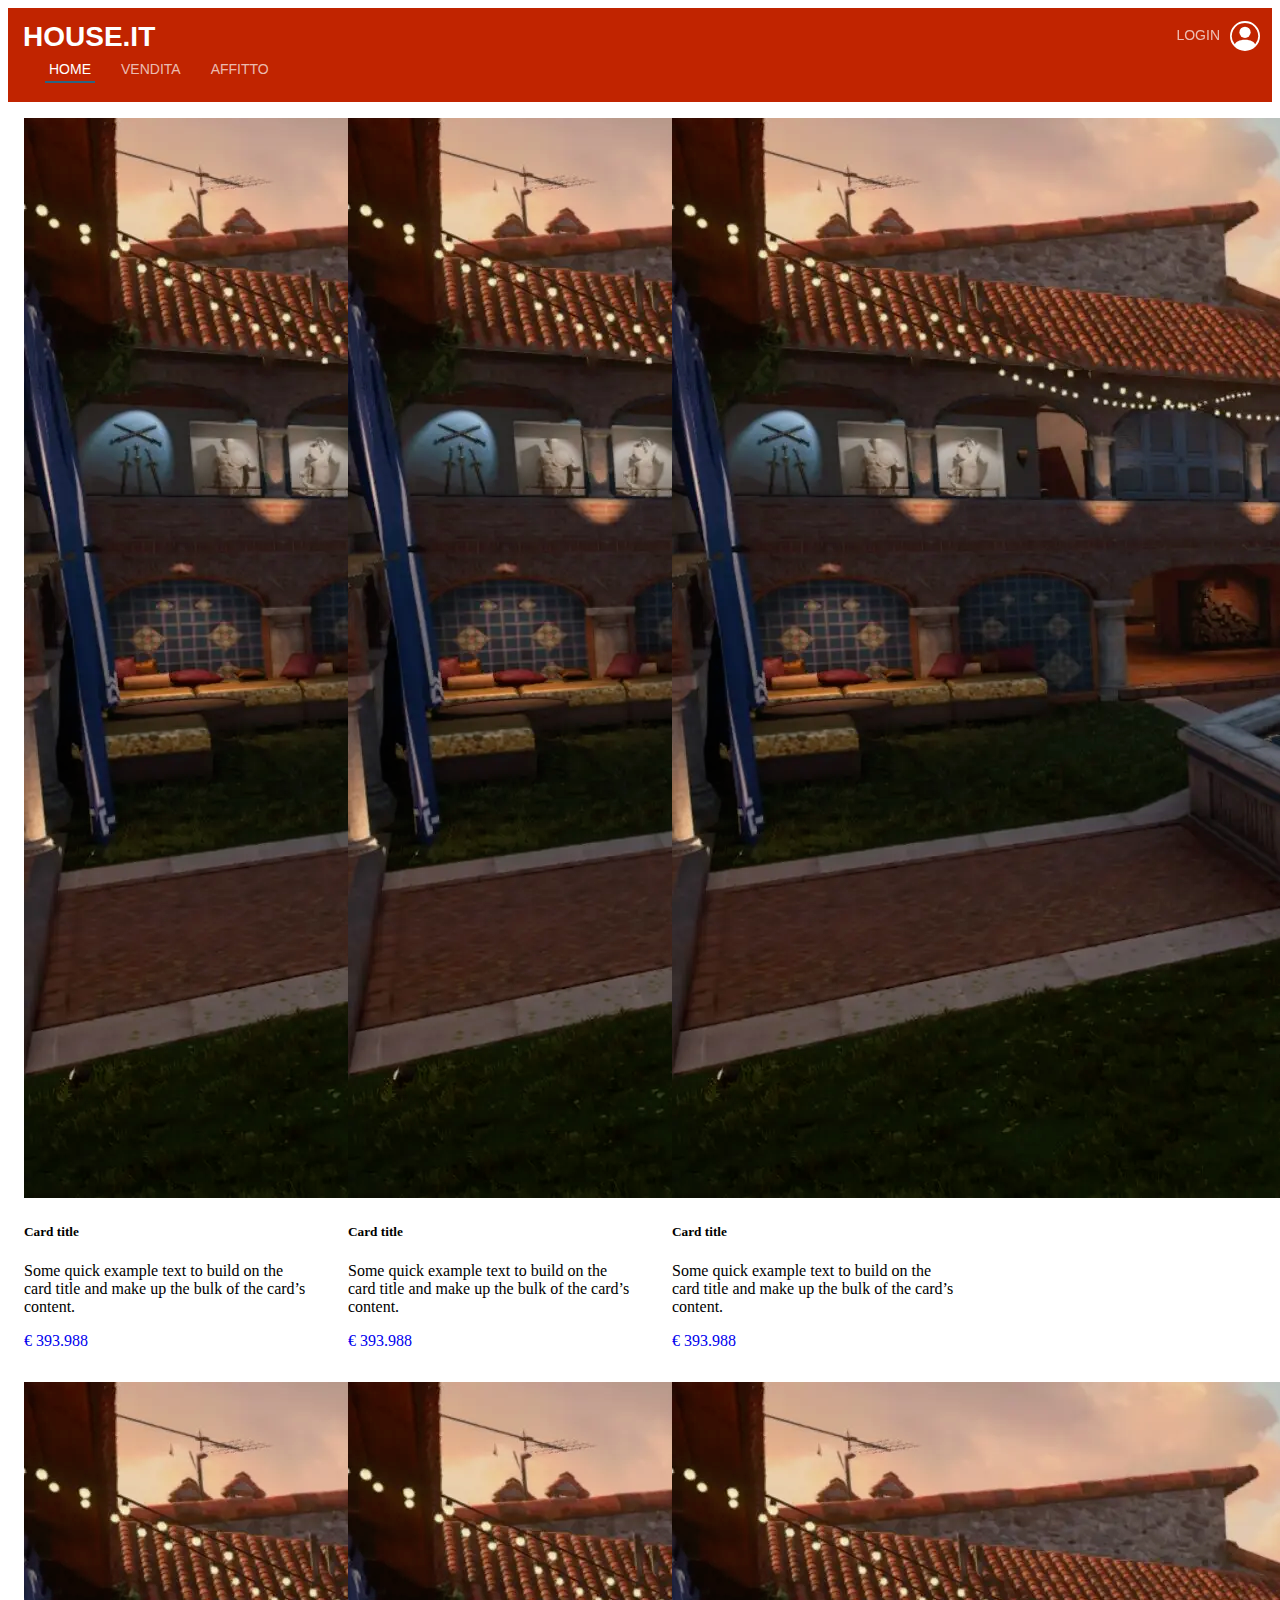
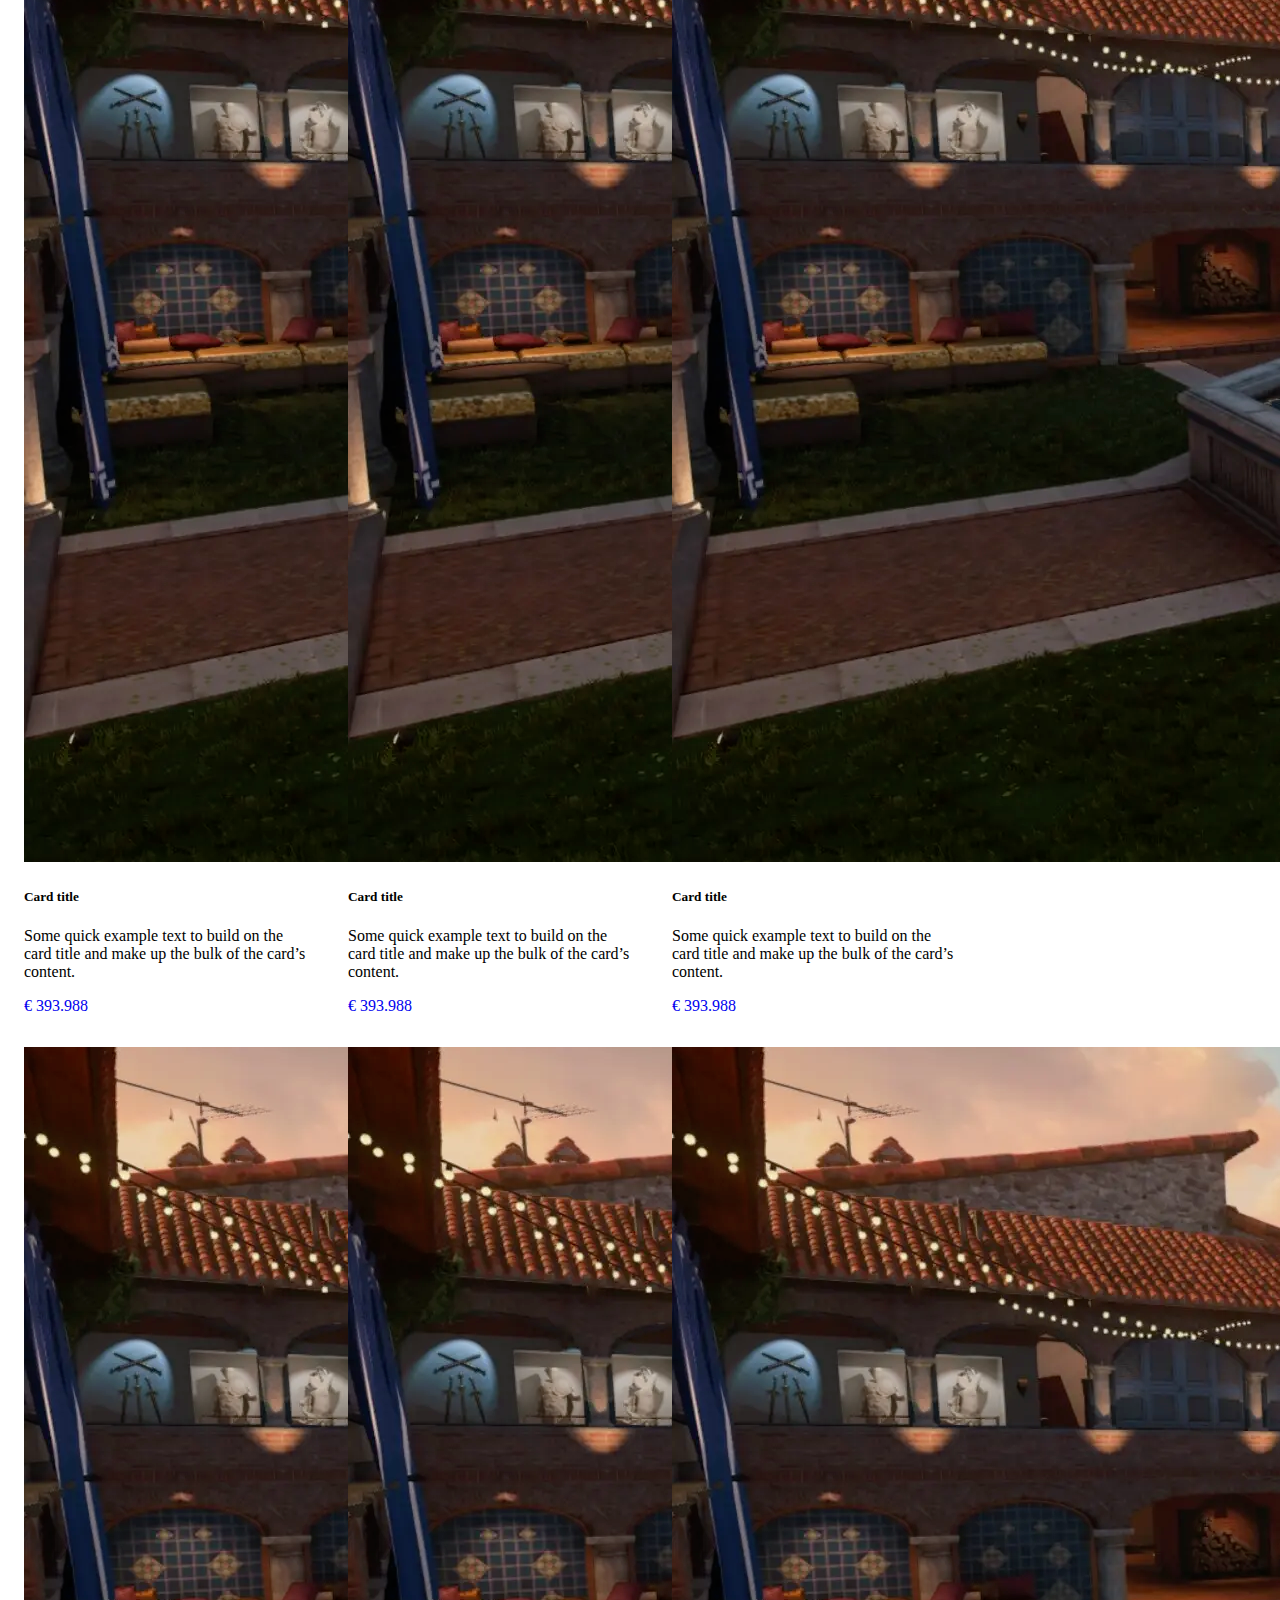
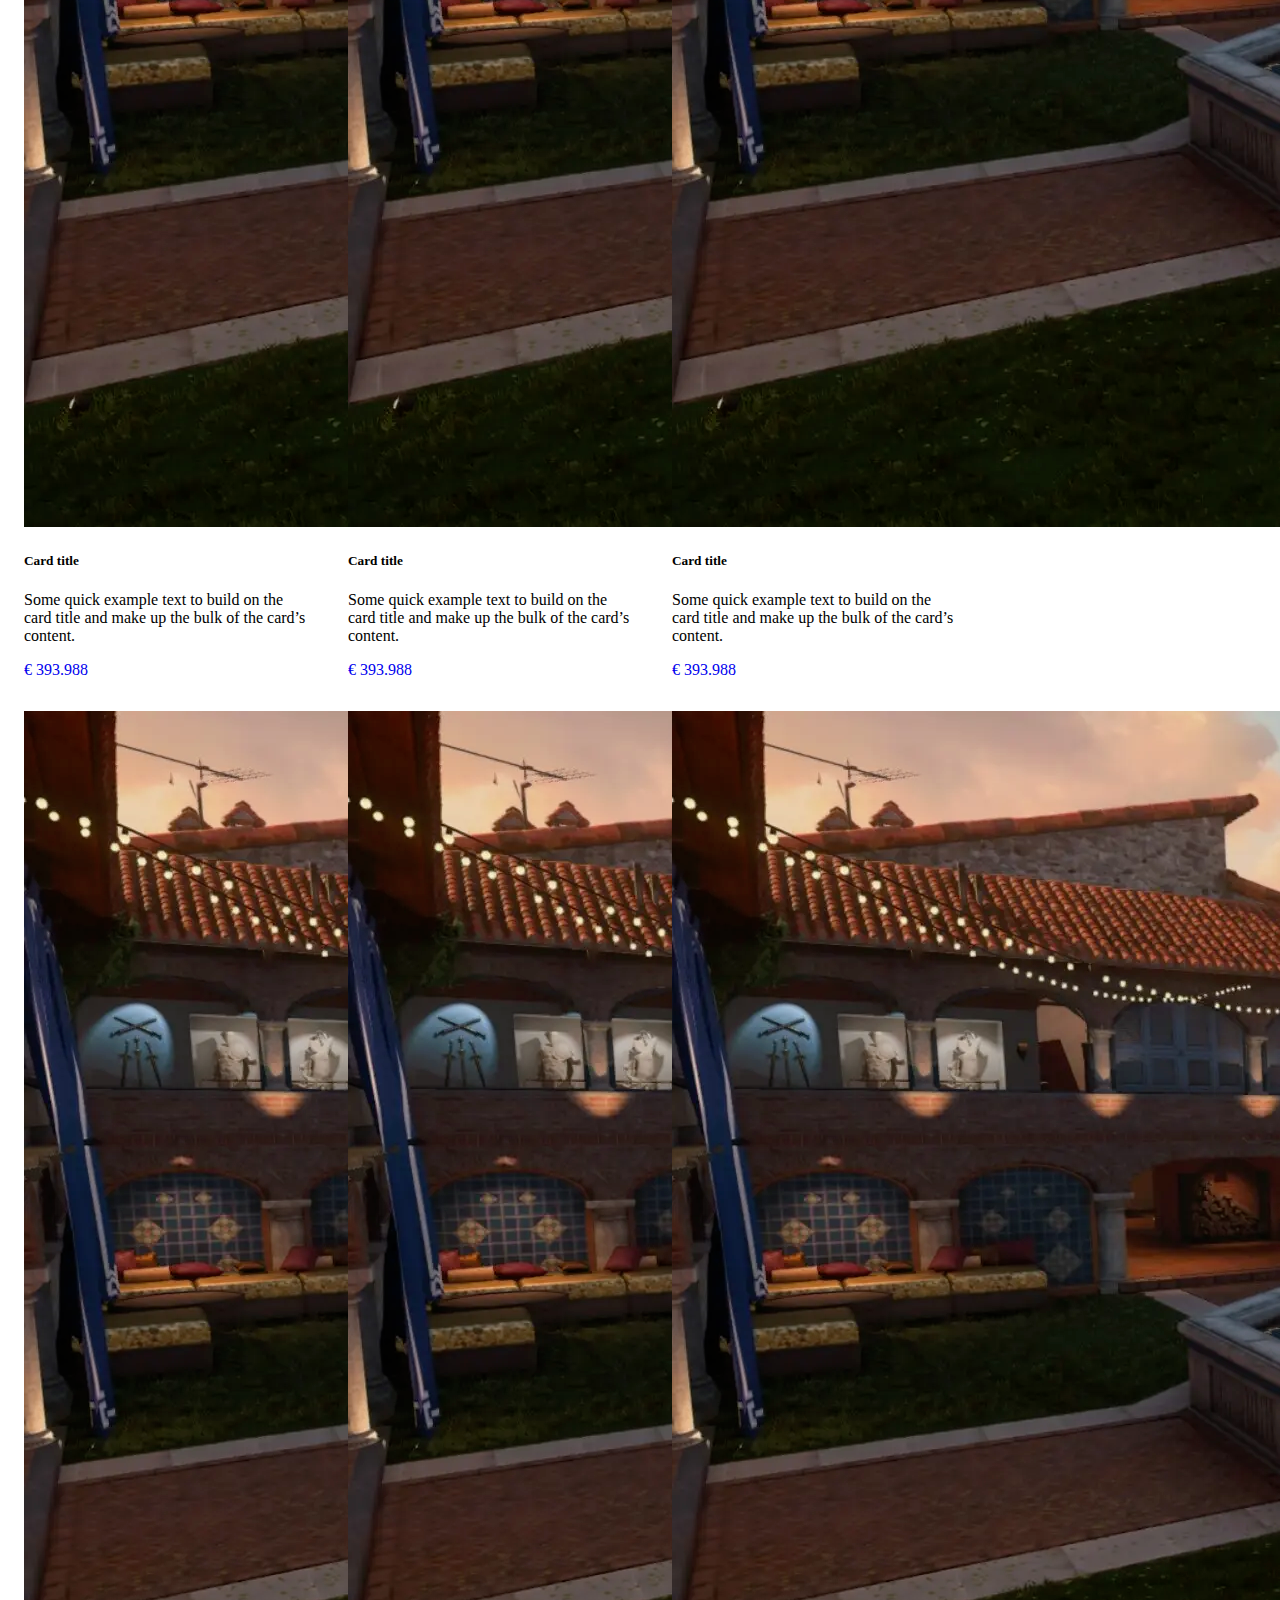
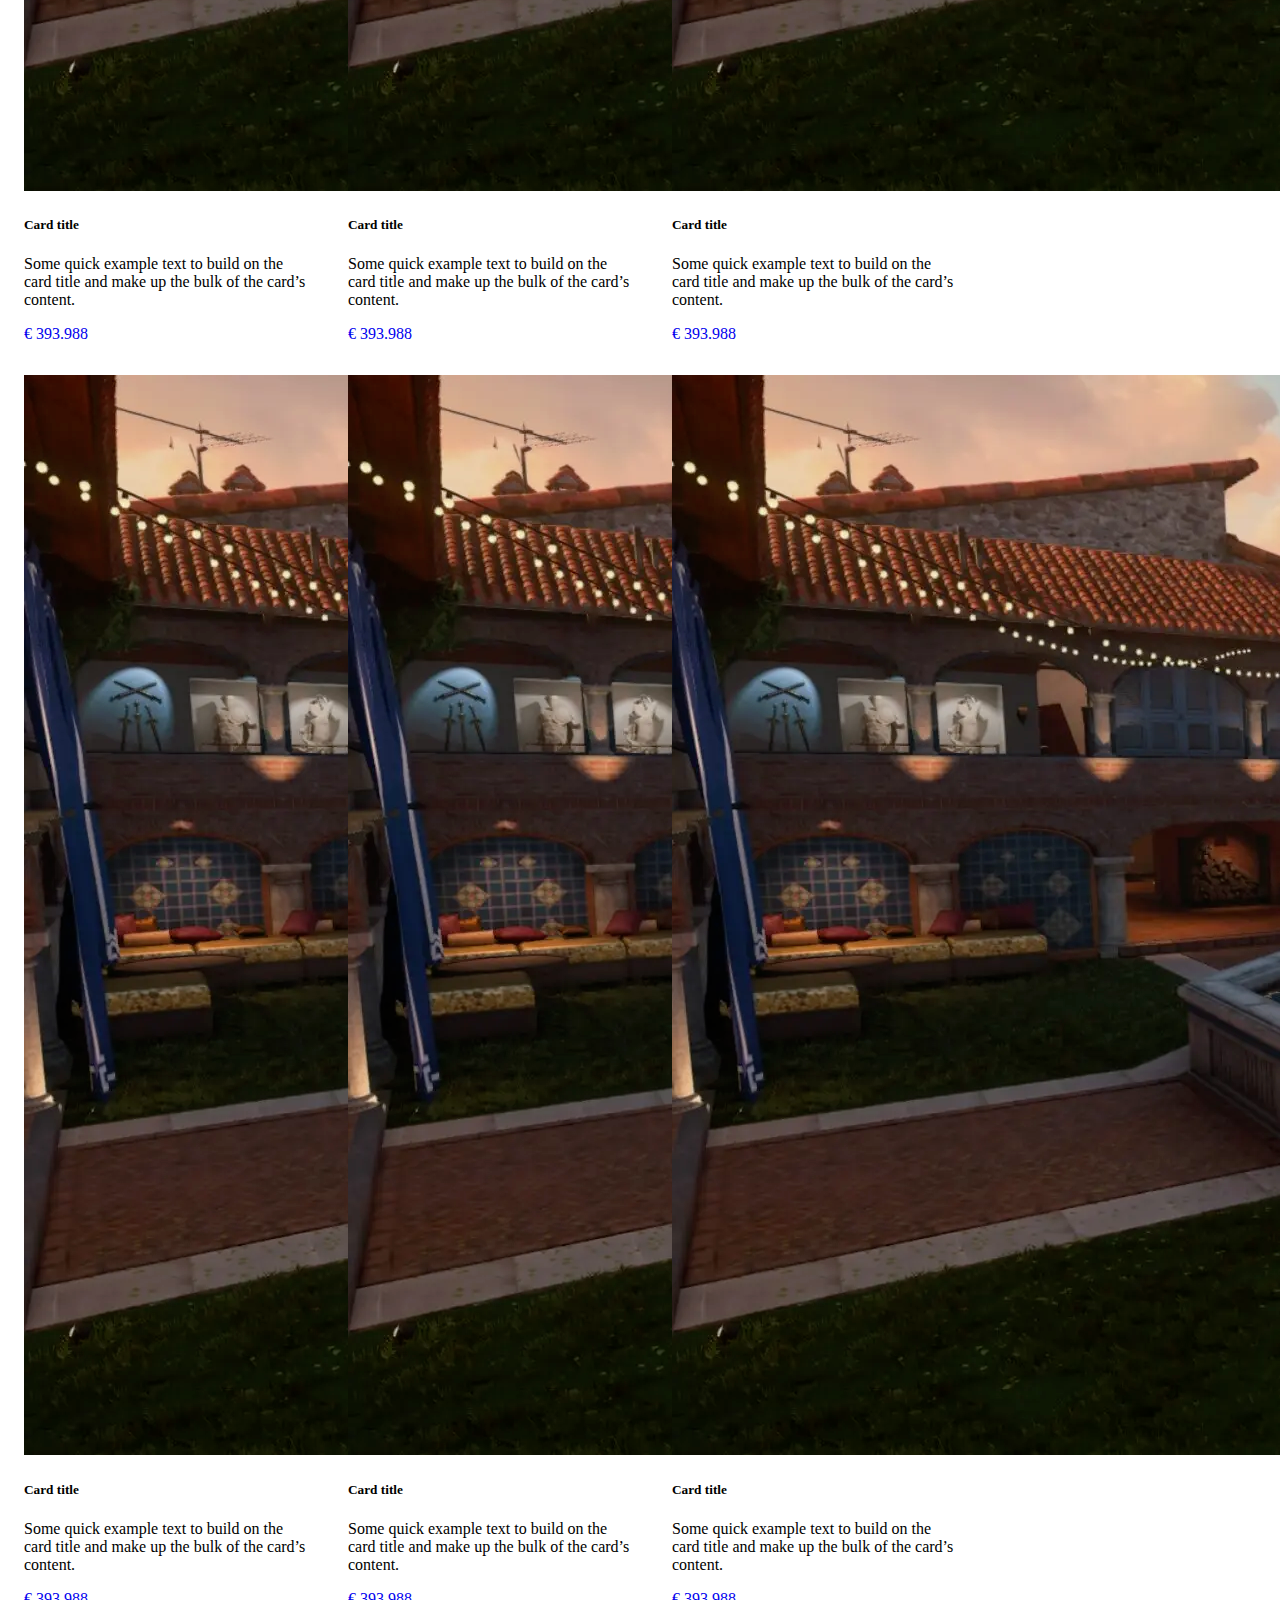
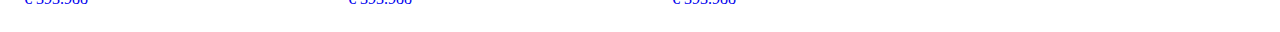
<file: src/test.html>
<!DOCTYPE html>
<html>
  <head>
    <link
      href="https://cdn.jsdelivr.net/npm/bootstrap@5.2.2/dist/css/bootstrap.min.css"
      rel="stylesheet"
      integrity="sha384-Zenh87qX5JnK2Jl0vWa8Ck2rdkQ2Bzep5IDxbcnCeuOxjzrPF/et3URy9Bv1WTRi"
      crossorigin="anonymous"
    />
    <script
      src="https://cdn.jsdelivr.net/npm/bootstrap@5.2.2/dist/js/bootstrap.bundle.min.js"
      integrity="sha384-OERcA2EqjJCMA+/3y+gxIOqMEjwtxJY7qPCqsdltbNJuaOe923+mo//f6V8Qbsw3"
      crossorigin="anonymous"
    ></script>

    <link rel="stylesheet" href="./css/test.css" />
    <!--<link rel="stylesheet" href="./css/style_primary.css">-->
  </head>

  <body class="c">
    <header id="header" class="fix-top">
      <div class="d-flex align-items-center">
        <h1 class="logo brand"><a href="./index.html">House.it</a></h1>

        <nav class="nav-menu d-lg-block">
          <ul>
            <li class="active">
              <a href="./index.html" target="_blank">Home</a>
            </li>
            <li>
              <a href="./vendita/vendita.html" target="_blank">Vendita</a>
            </li>
            <li>
              <a href="./vendita/vendita.html" target="_blank">Affitto</a>
            </li>
          </ul>
        </nav>

        <a class="login-lbl scrollto" href="./login/login.html" target="_blank"
          >Login</a
        >
        <a class="login-btn scrollto" href="./login/login.html" target="_blank">
          <svg
            xmlns="http://www.w3.org/2000/svg"
            width="30"
            height="30"
            fill="currentColor"
            class="bi bi-person-circle"
            viewBox="0 0 16 16"
          >
            <path d="M11 6a3 3 0 1 1-6 0 3 3 0 0 1 6 0z"></path>
            <path
              fill-rule="evenodd"
              d="M0 8a8 8 0 1 1 16 0A8 8 0 0 1 0 8zm8-7a7 7 0 0 0-5.468 11.37C3.242 11.226 4.805 10 8 10s4.757 1.225 5.468 2.37A7 7 0 0 0 8 1z"
            ></path>
          </svg>
        </a>
      </div>
    </header>

    <div class="card" style="width: 18rem; display: inline-block; margin: 1rem">
      <img class="card-img-top" src="./img/house_3.png" alt="Card image cap" />
      <div class="card-body">
        <h5 class="card-title">Card title</h5>
        <p class="card-text">
          Some quick example text to build on the card title and make up the
          bulk of the card&rsquo;s content.
        </p>
        <a href="./houses/house.html" target="_blank" class="btn bg-cc"
          >&euro; 393.988</a
        >
      </div>
    </div>

    <div class="card" style="width: 18rem; display: inline-block; margin: 1rem">
      <img class="card-img-top" src="./img/house_3.png" alt="Card image cap" />
      <div class="card-body">
        <h5 class="card-title">Card title</h5>
        <p class="card-text">
          Some quick example text to build on the card title and make up the
          bulk of the card&rsquo;s content.
        </p>
        <a href="./houses/house.html" target="_blank" class="btn bg-cc"
          >&euro; 393.988</a
        >
      </div>
    </div>

    <div class="card" style="width: 18rem; display: inline-block; margin: 1rem">
      <img class="card-img-top" src="./img/house_3.png" alt="Card image cap" />
      <div class="card-body">
        <h5 class="card-title">Card title</h5>
        <p class="card-text">
          Some quick example text to build on the card title and make up the
          bulk of the card&rsquo;s content.
        </p>
        <a href="./houses/house.html" target="_blank" class="btn bg-cc"
          >&euro; 393.988</a
        >
      </div>
    </div>

    <div class="card" style="width: 18rem; display: inline-block; margin: 1rem">
      <img class="card-img-top" src="./img/house_3.png" alt="Card image cap" />
      <div class="card-body">
        <h5 class="card-title">Card title</h5>
        <p class="card-text">
          Some quick example text to build on the card title and make up the
          bulk of the card&rsquo;s content.
        </p>
        <a href="./houses/house.html" target="_blank" class="btn bg-cc"
          >&euro; 393.988</a
        >
      </div>
    </div>

    <div class="card" style="width: 18rem; display: inline-block; margin: 1rem">
      <img class="card-img-top" src="./img/house_3.png" alt="Card image cap" />
      <div class="card-body">
        <h5 class="card-title">Card title</h5>
        <p class="card-text">
          Some quick example text to build on the card title and make up the
          bulk of the card&rsquo;s content.
        </p>
        <a href="./houses/house.html" target="_blank" class="btn bg-cc"
          >&euro; 393.988</a
        >
      </div>
    </div>

    <div class="card" style="width: 18rem; display: inline-block; margin: 1rem">
      <img class="card-img-top" src="./img/house_3.png" alt="Card image cap" />
      <div class="card-body">
        <h5 class="card-title">Card title</h5>
        <p class="card-text">
          Some quick example text to build on the card title and make up the
          bulk of the card&rsquo;s content.
        </p>
        <a href="./houses/house.html" target="_blank" class="btn bg-cc"
          >&euro; 393.988</a
        >
      </div>
    </div>

    <div class="card" style="width: 18rem; display: inline-block; margin: 1rem">
      <img class="card-img-top" src="./img/house_3.png" alt="Card image cap" />
      <div class="card-body">
        <h5 class="card-title">Card title</h5>
        <p class="card-text">
          Some quick example text to build on the card title and make up the
          bulk of the card&rsquo;s content.
        </p>
        <a href="./houses/house.html" target="_blank" class="btn bg-cc"
          >&euro; 393.988</a
        >
      </div>
    </div>

    <div class="card" style="width: 18rem; display: inline-block; margin: 1rem">
      <img class="card-img-top" src="./img/house_3.png" alt="Card image cap" />
      <div class="card-body">
        <h5 class="card-title">Card title</h5>
        <p class="card-text">
          Some quick example text to build on the card title and make up the
          bulk of the card&rsquo;s content.
        </p>
        <a href="./houses/house.html" target="_blank" class="btn bg-cc"
          >&euro; 393.988</a
        >
      </div>
    </div>

    <div class="card" style="width: 18rem; display: inline-block; margin: 1rem">
      <img class="card-img-top" src="./img/house_3.png" alt="Card image cap" />
      <div class="card-body">
        <h5 class="card-title">Card title</h5>
        <p class="card-text">
          Some quick example text to build on the card title and make up the
          bulk of the card&rsquo;s content.
        </p>
        <a href="./houses/house.html" target="_blank" class="btn bg-cc"
          >&euro; 393.988</a
        >
      </div>
    </div>

    <div class="card" style="width: 18rem; display: inline-block; margin: 1rem">
      <img class="card-img-top" src="./img/house_3.png" alt="Card image cap" />
      <div class="card-body">
        <h5 class="card-title">Card title</h5>
        <p class="card-text">
          Some quick example text to build on the card title and make up the
          bulk of the card&rsquo;s content.
        </p>
        <a href="./houses/house.html" target="_blank" class="btn bg-cc"
          >&euro; 393.988</a
        >
      </div>
    </div>

    <div class="card" style="width: 18rem; display: inline-block; margin: 1rem">
      <img class="card-img-top" src="./img/house_3.png" alt="Card image cap" />
      <div class="card-body">
        <h5 class="card-title">Card title</h5>
        <p class="card-text">
          Some quick example text to build on the card title and make up the
          bulk of the card&rsquo;s content.
        </p>
        <a href="./houses/house.html" target="_blank" class="btn bg-cc"
          >&euro; 393.988</a
        >
      </div>
    </div>

    <div class="card" style="width: 18rem; display: inline-block; margin: 1rem">
      <img class="card-img-top" src="./img/house_3.png" alt="Card image cap" />
      <div class="card-body">
        <h5 class="card-title">Card title</h5>
        <p class="card-text">
          Some quick example text to build on the card title and make up the
          bulk of the card&rsquo;s content.
        </p>
        <a href="./houses/house.html" target="_blank" class="btn bg-cc"
          >&euro; 393.988</a
        >
      </div>
    </div>

    <div class="card" style="width: 18rem; display: inline-block; margin: 1rem">
      <img class="card-img-top" src="./img/house_3.png" alt="Card image cap" />
      <div class="card-body">
        <h5 class="card-title">Card title</h5>
        <p class="card-text">
          Some quick example text to build on the card title and make up the
          bulk of the card&rsquo;s content.
        </p>
        <a href="./houses/house.html" target="_blank" class="btn bg-cc"
          >&euro; 393.988</a
        >
      </div>
    </div>

    <div class="card" style="width: 18rem; display: inline-block; margin: 1rem">
      <img class="card-img-top" src="./img/house_3.png" alt="Card image cap" />
      <div class="card-body">
        <h5 class="card-title">Card title</h5>
        <p class="card-text">
          Some quick example text to build on the card title and make up the
          bulk of the card&rsquo;s content.
        </p>
        <a href="./houses/house.html" target="_blank" class="btn bg-cc"
          >&euro; 393.988</a
        >
      </div>
    </div>

    <div class="card" style="width: 18rem; display: inline-block; margin: 1rem">
      <img class="card-img-top" src="./img/house_3.png" alt="Card image cap" />
      <div class="card-body">
        <h5 class="card-title">Card title</h5>
        <p class="card-text">
          Some quick example text to build on the card title and make up the
          bulk of the card&rsquo;s content.
        </p>
        <a href="./houses/house.html" target="_blank" class="btn bg-cc"
          >&euro; 393.988</a
        >
      </div>
    </div>
  </body>
</html>
</file>
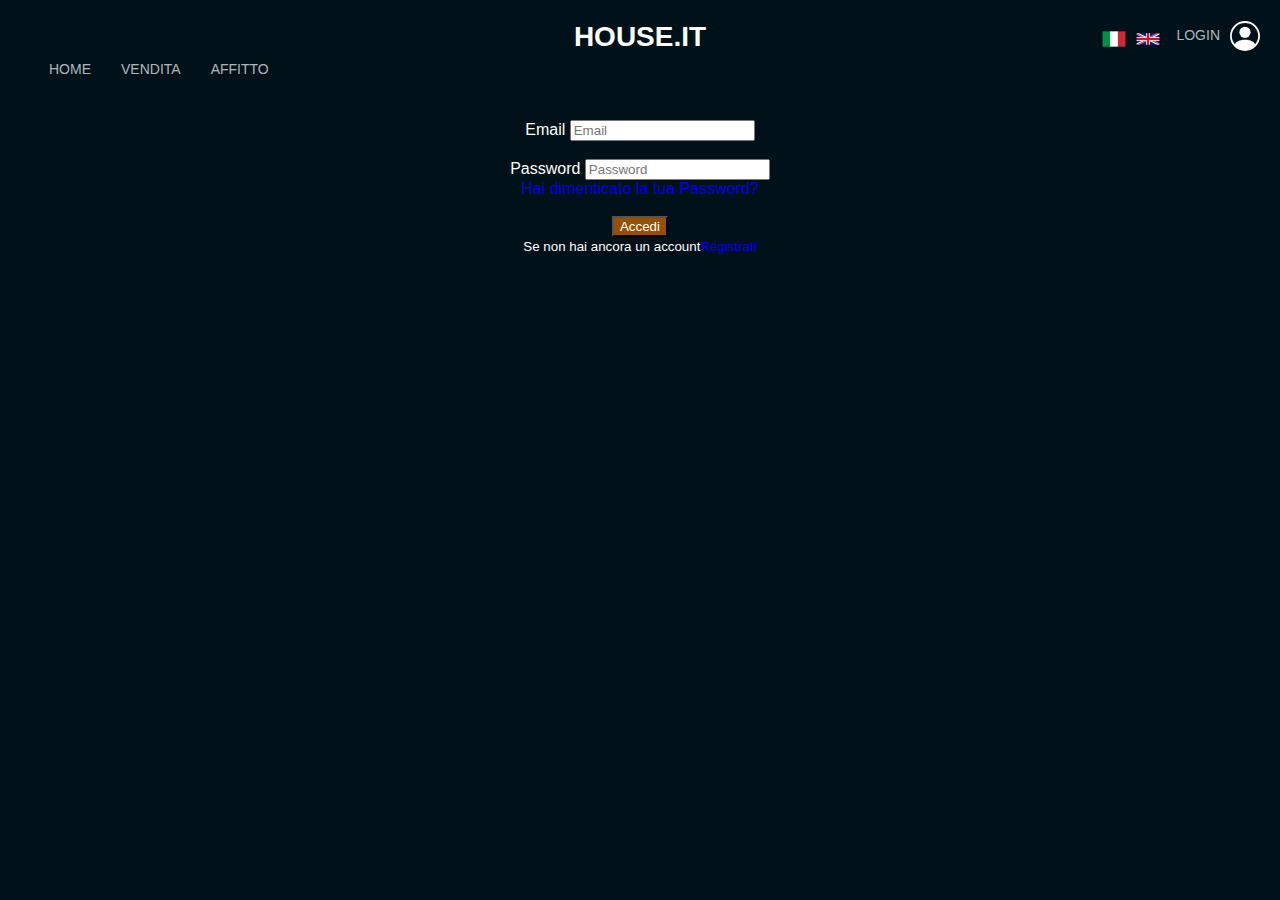
<file: src/login/login.html>
<!DOCTYPE html>
<html>
  <head>
    <link href="https://cdn.jsdelivr.net/npm/bootstrap@5.2.2/dist/css/bootstrap.min.css" rel="stylesheet" integrity="sha384-Zenh87qX5JnK2Jl0vWa8Ck2rdkQ2Bzep5IDxbcnCeuOxjzrPF/et3URy9Bv1WTRi" crossorigin="anonymous"/>
    <script src="https://cdn.jsdelivr.net/npm/bootstrap@5.2.2/dist/js/bootstrap.bundle.min.js" integrity="sha384-OERcA2EqjJCMA+/3y+gxIOqMEjwtxJY7qPCqsdltbNJuaOe923+mo//f6V8Qbsw3" crossorigin="anonymous"></script>

    <link rel="stylesheet" href="../css/style_primary.css" />
    <link rel="stylesheet" href="./css/style.css" />
    <link rel="icon" type="icon" href="../img/favicon.ico" />

    <title>Login</title>
  </head>

  <body class="c">
    <header id="header" class="fix-top">
      <div class="d-flex align-items-center">
        <h1 class="logo brand"><a href="../index.html">House.it</a></h1>

        <nav class="nav-menu d-lg-block">
          <ul>
            <li>
              <a href="../index.html" target="_blank">Home</a>
            </li>
            <li>
              <a href="../vendita/vendita.html" target="_blank">Vendita</a>
            </li>
            <li>
              <a href="../vendita/vendita.html" target="_blank">Affitto</a>
            </li>
          </ul>
        </nav>

        <a class="login-IT-flag scollto" href="#"><img src="../img/IT-flag.png" alt="IT flag"/></a>
        <a class="login-UK-flag scollto" href="#"><img src="../img/UK-flag.png" alt="UK flag"/></a>

        <a class="login-lbl scrollto" href="../login/login.html" target="_blank">Login</a>
        <a class="login-btn scrollto" href="../login/login.html" target="_blank">
          <svg xmlns="http://www.w3.org/2000/svg" width="30" height="30" fill="currentColor" class="bi bi-person-circle" viewBox="0 0 16 16">
            <path d="M11 6a3 3 0 1 1-6 0 3 3 0 0 1 6 0z"></path>
            <path fill-rule="evenodd" d="M0 8a8 8 0 1 1 16 0A8 8 0 0 1 0 8zm8-7a7 7 0 0 0-5.468 11.37C3.242 11.226 4.805 10 8 10s4.757 1.225 5.468 2.37A7 7 0 0 0 8 1z"></path>
          </svg>
        </a>
      </div>
    </header>

    <div class="login center_login">
      <br />

      <form action="../index.html">
        <div class="form-group">
          <label for="exampleInputEmail1">Email</label>
          <input type="email" class="form-control" id="exampleInputEmail1" aria-describedby="emailHelp" placeholder="Email"/>
        </div>
        <br />
        <div class="form-group">
          <label for="exampleInputPassword1">Password</label>
          <input type="password" class="form-control" id="exampleInputPassword1" placeholder="Password"/>
          <br />
          <a href="../password/password.html" target="_blank">Hai dimenticato la tua Password?</a>
        </div>
        <br />
        <button type="submit" class="btn bg-cc">Accedi</button>
        <br />
        <small id="emailHelp" class="form-text text-muted col">Se non hai ancora un account<a href="../registrazione/registrazione.html">Registrati</a></small>
      </form>
    </div>
  </body>
</html>
</file>
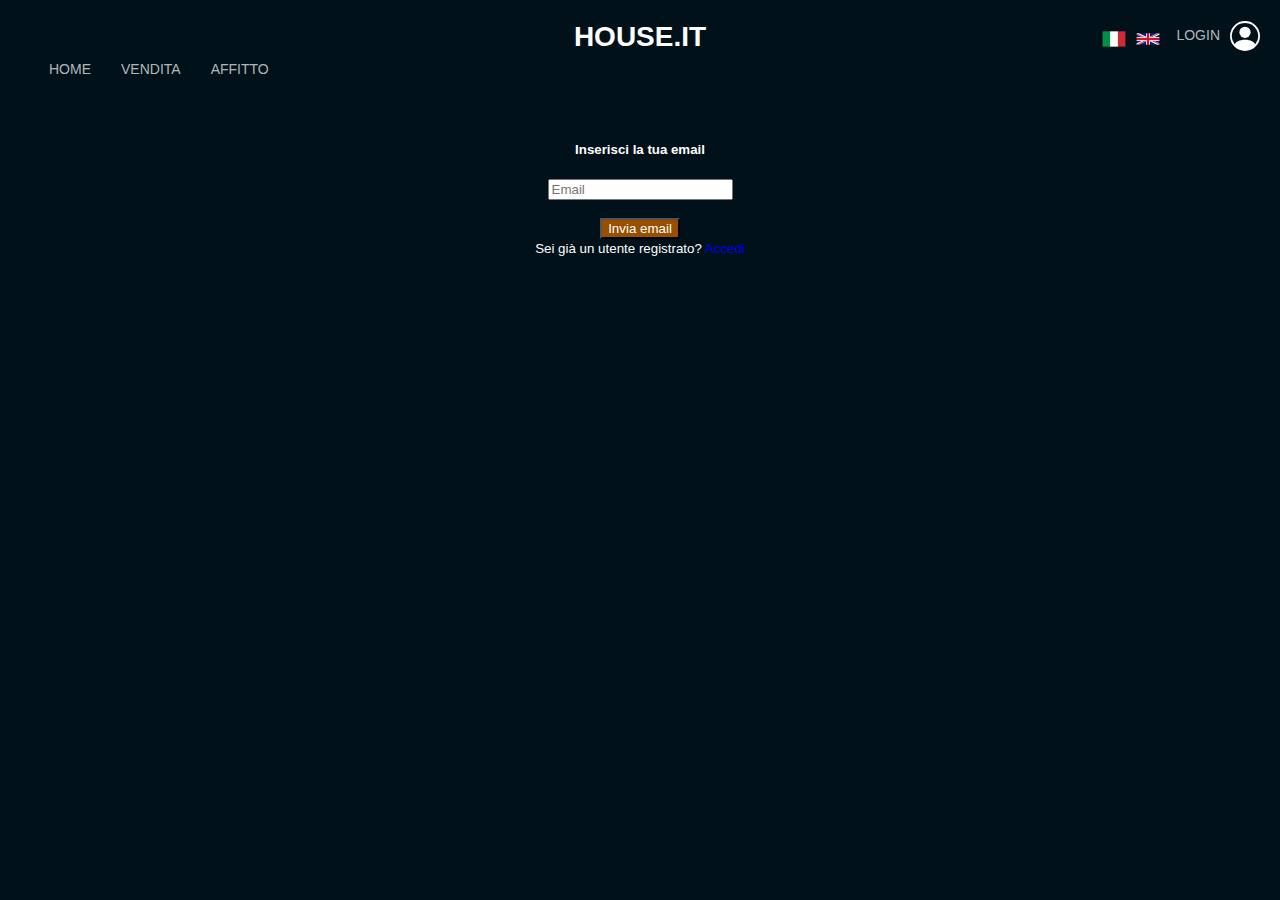
<file: src/password/password.html>
<!DOCTYPE html>

<html>

  <head>
    <link href="https://cdn.jsdelivr.net/npm/bootstrap@5.2.2/dist/css/bootstrap.min.css" rel="stylesheet" integrity="sha384-Zenh87qX5JnK2Jl0vWa8Ck2rdkQ2Bzep5IDxbcnCeuOxjzrPF/et3URy9Bv1WTRi" crossorigin="anonymous"/>
    <script src="https://cdn.jsdelivr.net/npm/bootstrap@5.2.2/dist/js/bootstrap.bundle.min.js" integrity="sha384-OERcA2EqjJCMA+/3y+gxIOqMEjwtxJY7qPCqsdltbNJuaOe923+mo//f6V8Qbsw3" crossorigin="anonymous"></script>

    <link rel="stylesheet" href="../css/style_primary.css" />
    <link rel="stylesheet" href="./css/style.css" />
    <link rel="icon" type="icon" href="../img/favicon.ico" />

    <title>Recupera la tua password</title>
  </head>

  <body class="c">
    <header id="header" class="fix-top">
      <div class="d-flex align-items-center">
        <h1 class="logo brand"><a href="../index.html">House.it</a></h1>

        <nav class="nav-menu d-lg-block">
          <ul>
            <li>
              <a href="../index.html" target="_blank">Home</a>
            </li>
            <li>
              <a href="../vendita/vendita.html" target="_blank">Vendita</a>
            </li>
            <li>
              <a href="../affittasi/affittasi.html" target="_blank">Affitto</a>
            </li>
          </ul>
        </nav>

        <a class="login-IT-flag scollto" href="#"><img src="../img/IT-flag.png" alt="IT flag"/></a>
        <a class="login-UK-flag scollto" href="#"><img src="../img/UK-flag.png" alt="UK flag"/></a>

        <a class="login-lbl scrollto" href="../login/login.html" target="_blank">Login</a>
        <a class="login-btn scrollto" href="../login/login.html" target="_blank">
          <svg xmlns="http://www.w3.org/2000/svg" width="30" height="30" fill="currentColor" class="bi bi-person-circle" viewBox="0 0 16 16">
            <path d="M11 6a3 3 0 1 1-6 0 3 3 0 0 1 6 0z"></path>
            <path fill-rule="evenodd" d="M0 8a8 8 0 1 1 16 0A8 8 0 0 1 0 8zm8-7a7 7 0 0 0-5.468 11.37C3.242 11.226 4.805 10 8 10s4.757 1.225 5.468 2.37A7 7 0 0 0 8 1z"></path>
          </svg>
        </a>
      </div>
    </header>

    <div class="login center_login">
      <br />

      <form action="../index.html">
        <div class="form-group">
          <h5 for="exampleInputEmail1">Inserisci la tua email</h5>
          <input type="email" class="form-control" id="exampleInputEmail1" aria-describedby="emailHelp" placeholder="Email"/>
        </div>
        <br />
        <button type="submit" class="btn bg-cc">Invia email</button>
        <br />
        <small id="emailHelp" class="form-text text-muted col">Sei gi&agrave; un utente registrato?<a href="../login/login.html" target="_blank"> Accedi</a></small>
      </form>
    </div>


  </body>


</html>
</file>
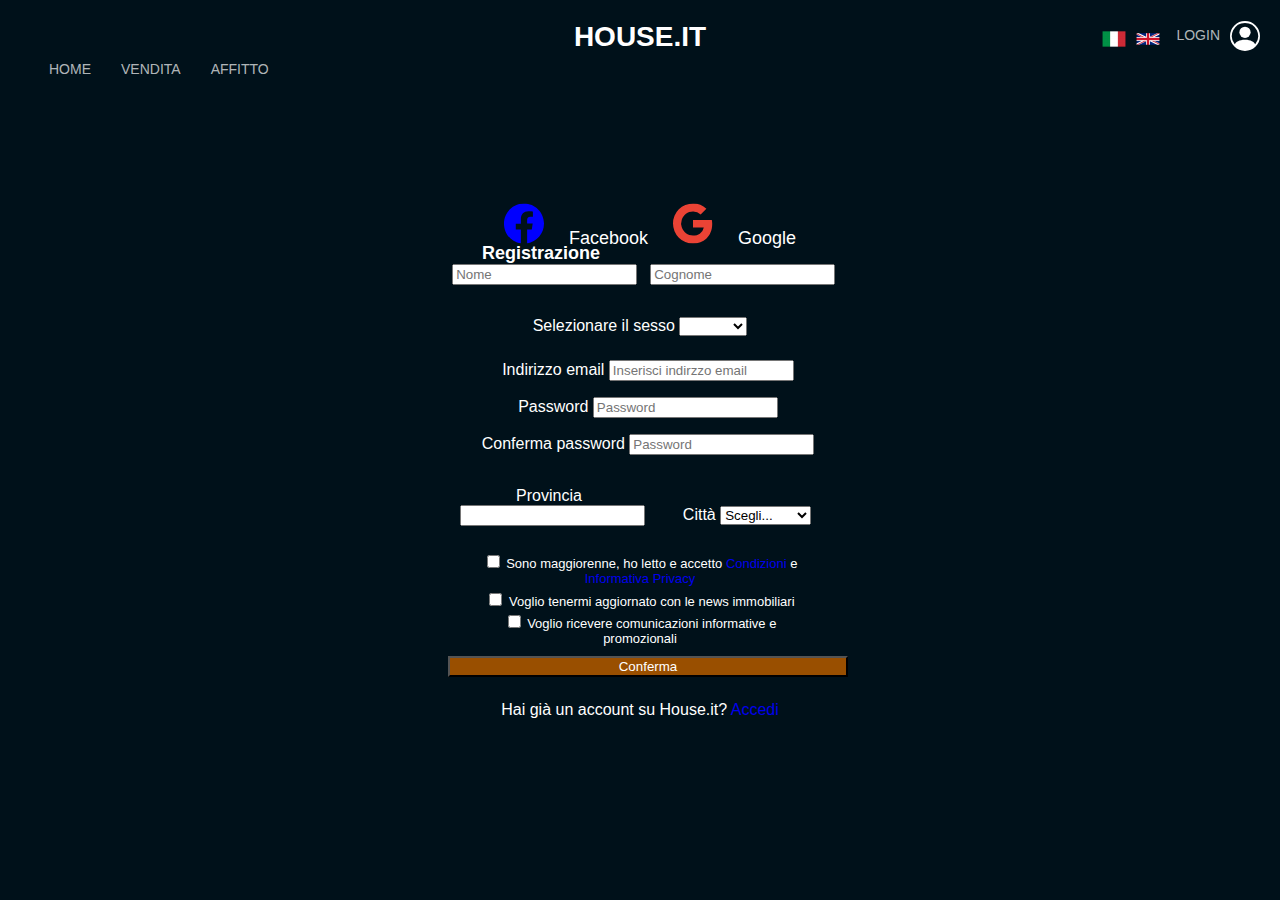
<file: src/registrazione/registrazione.html>
<html>
    <head>

    <link href="https://cdn.jsdelivr.net/npm/bootstrap@5.2.2/dist/css/bootstrap.min.css" rel="stylesheet" integrity="sha384-Zenh87qX5JnK2Jl0vWa8Ck2rdkQ2Bzep5IDxbcnCeuOxjzrPF/et3URy9Bv1WTRi" crossorigin="anonymous">
    <script src="https://cdn.jsdelivr.net/npm/bootstrap@5.2.2/dist/js/bootstrap.bundle.min.js" integrity="sha384-OERcA2EqjJCMA+/3y+gxIOqMEjwtxJY7qPCqsdltbNJuaOe923+mo//f6V8Qbsw3" crossorigin="anonymous"></script>

    <link rel="stylesheet" href="../css/style_primary.css">
    <link rel="stylesheet" href="./css/style.css">

    <link rel="icon" type="icon" href="../img/favicon.ico">

    <title>Registrazione</title>

    </head>
 

    <body class="c">

        
        <header id="header" class="fix-top">
        <div class="d-flex align-items-center">
            <h1 class="logo brand"><a href="../index.html">House.it</a></h1>

            <nav class="nav-menu d-lg-block">
            <ul>
                <li>
                <a href="../index.html" target="_blank">Home</a>
                </li>
                <li>
                <a href="../vendita/vendita.html" target="_blank">Vendita</a>
                </li>
                <li>
                <a href="../vendita/vendita.html" target="_blank">Affitto</a>
                </li>
            </ul>
            </nav>

            <a class="login-IT-flag scollto" href="#"><img src="../img/IT-flag.png" alt="IT flag"></a>
            <a class="login-UK-flag scollto" href="#"><img src="../img/UK-flag.png" alt="UK flag"></a>

            <a class="login-lbl scrollto" href="../login/login.html" target="_blank">Login</a>
            <a class="login-btn scrollto" href="../login/login.html" target="_blank">
            <svg xmlns="http://www.w3.org/2000/svg" width="30" height="30" fill="currentColor" class="bi bi-person-circle" viewBox="0 0 16 16">
                <path d="M11 6a3 3 0 1 1-6 0 3 3 0 0 1 6 0z"></path>
                <path fill-rule="evenodd" d="M0 8a8 8 0 1 1 16 0A8 8 0 0 1 0 8zm8-7a7 7 0 0 0-5.468 11.37C3.242 11.226 4.805 10 8 10s4.757 1.225 5.468 2.37A7 7 0 0 0 8 1z"></path>
            </svg>
            </a>
        </div>
        </header>

        <div class="login center_reg">

        <form>
            <div class="center_3">
                <a href="https://it-it.facebook.com/" target="_blank" class="btn bg-ccc form-control">
                <svg xmlns="http://www.w3.org/2000/svg" width="80" height="40" fill="blue" class="bi bi-facebook" viewBox="0 0 16 16">
                    <path d="M16 8.049c0-4.446-3.582-8.05-8-8.05C3.58 0-.002 3.603-.002 8.05c0 4.017 2.926 7.347 6.75 7.951v-5.625h-2.03V8.05H6.75V6.275c0-2.017 1.195-3.131 3.022-3.131.876 0 1.791.157 1.791.157v1.98h-1.009c-.993 0-1.303.621-1.303 1.258v1.51h2.218l-.354 2.326H9.25V16c3.824-.604 6.75-3.934 6.75-7.951z"/>
                  </svg>
                  <text class="col">Facebook</text>
                </a>
             <a href="https://accounts.google.com/o/oauth2/auth/oauthchooseaccount?response_type=code&redirect_uri=https%3A%2F%2Fwww.immobiliare.it%2FsingleSignOn.php%3Faction%3DparseRequestToken%26mode%3Doauth%26accountType%3Dgoogle%26persistent%3D1&client_id=87841137944-o3laei4b57bqfepan57k6v11ddibqjc3.apps.googleusercontent.com&scope=https%3A%2F%2Fwww.googleapis.com%2Fauth%2Fuserinfo.email&access_type=online&approval_prompt=auto&flowName=GeneralOAuthFlow" target="_blank" class="btn bg-ccc form-control">
                <svg xmlns="http://www.w3.org/2000/svg" width="80" height="40" fill="#ea4335" class="bi bi-google" viewBox="0 0 16 16">
                    <path d="M15.545 6.558a9.42 9.42 0 0 1 .139 1.626c0 2.434-.87 4.492-2.384 5.885h.002C11.978 15.292 10.158 16 8 16A8 8 0 1 1 8 0a7.689 7.689 0 0 1 5.352 2.082l-2.284 2.284A4.347 4.347 0 0 0 8 3.166c-2.087 0-3.86 1.408-4.492 3.304a4.792 4.792 0 0 0 0 3.063h.003c.635 1.893 2.405 3.301 4.492 3.301 1.078 0 2.004-.276 2.722-.764h-.003a3.702 3.702 0 0 0 1.599-2.431H8v-3.08h7.545z"/>
                  </svg>
                  <text class="col">Google</text>
                </a>
            </div>
            <form class="reg2 col">
                <div class="form-group reg3">      
                 <label class="center_2 col"><strong>Registrazione</strong></label>     
                    <input type="text" class="form-control" id="formGroupExampleInput" placeholder="Nome">
                </div>
                <div class="form-group reg3">                   
                    <input type="text" class="form-control" id="formGroupExampleInput2" placeholder="Cognome">
                </div>
            </form>
            <div class="form-group im col">
                <label for="exampleFormControlSelect1">Selezionare il sesso</label>
                <select class="form-control center" id="exampleFormControlSelect1">
                <option> </option>
                <option>Uomo</option>
                <option>Donna</option>
                <option>Na cifra</option>
                </select>
            </div>
            <br />
            <div class="im">
            <div class="form-group im col">
                <label for="exampleFormControlInput1">Indirizzo email</label>
                <input type="email" class="form-control " id="exampleFormControlInput1" placeholder="Inserisci indirzzo email">
            </div>
             <div class="form-group im col">
                <label for="exampleInputPassword1">Password</label>
                <input type="password" class="form-control" id="exampleInputPassword1" placeholder="Password">
            </div>
            <div class="form-group im col">
                <label for="exampleInputPassword1">Conferma password</label>
                <input type="password" class="form-control" id="exampleInputPassword1" placeholder="Password">
            </div>
            </div>
            
        </form>
            <form class="reg2 col">
                <div class="form-row">
            <div class="form-group reg3">
            <label for="inputCity">Provincia</label>
            <input type="text" class="form-control" id="inputCity">
            </div>
            <div class="form-group reg3">
            <label for="inputState">Citt&agrave;</label>
            <select id="inputState" class="form-control">
                <option selected>Scegli...</option>
                <option>Lecce</option>
                <option>Maglie</option>
                <option>Soleto</option>
                <option>Carpignano</option>
                <option>Martano</option>
                <option>Minervino</option>
                <option>Catanzaro</option>

            </select>
            </div>
         </form>
        </div>
        <br>
        <div class="im">
        <div class="form-group  chk col">
            <div class="form-check ">
            <input class="form-check-input " type="checkbox" id="gridCheck">
            <label class="form-check-label " for="gridCheck">
                 Sono maggiorenne, ho letto e accetto <a href="#"> Condizioni</a> e <a href="#">Informativa Privacy</a>
            </label>
            </div>
        </div>
        <div class="form-group  chk col">
            <div class="form-check ">
            <input class="form-check-input " type="checkbox" id="gridCheck">
            <label class="form-check-label " for="gridCheck">
               Voglio tenermi aggiornato con le news immobiliari
            </label>
            </div>
        </div>
        <div class="form-group  chk col">
            <div class="form-check ">
            <input class="form-check-input " type="checkbox" id="gridCheck">
            <label class="form-check-label " for="gridCheck">
                Voglio ricevere comunicazioni informative e promozionali
            </label>
            </div>
        </div>
        <form action="../login/login.html">
    
            <button type="submit" class="btn bg-cc center im">Conferma</button>

        </form>
        <label class="col">Hai gi&agrave; un account su House.it? <a href="../login/login.html">Accedi</a></label>
     </div>
    </div>

    </body>

</html>
</file>
<file: src/css/test.css>
#header {
    background: #c12400;
    padding: 15px;
}

#header .logo {
    font-size: 28px;
    margin: 0;
    padding: 0;
    line-height: 1;
    font-weight: 800;
    text-transform: uppercase;
}

#header .logo a {
    color: #ffffff;
}

a {
    text-decoration: none;
}

.brand {
    font-family: "Roboto", sans-serif;
}

.nav-menu ul {
    margin: 0;
    padding: 0;
    list-style: none;
}

.nav-menu>ul {
    display: flex;
}

.nav-menu>ul>li {
    position: relative;
    white-space: nowrap;
    padding: 10px 0 10px 22px;
}

.nav-menu a {
    display: block;
    position: relative;
    color: rgba(255, 255, 255, 0.7);
    transition: 0.3s;
    font-size: 14px;
    font-weight: 500;
    font-family: "Roboto", sans-serif;
    padding: 0 4px;
    text-transform: uppercase;
}

.nav-menu>ul>li a::before {
    content: "";
    position: absolute;
    width: 100%;
    height: 2px;
    bottom: -6px;
    left: 0;
    background-color: #2b6481;
    visibility: hidden;
    width: 0px;
    transition: all 0.3s ease-in-out;
}

.nav-menu a:hover::before,
.nav-menu li:hover>a::before,
.nav-menu .active>a::before {
    visibility: visible;
    width: 100%;
}

.nav-menu a:hover,
.nav-menu .active>a,
.nav-menu li:hover>a {
    color: #ffffff;
}

.login-btn {
    margin-left: 25px;
    color: #ffffff;
    border-radius: 4px;
    padding: 6px 10px;
    white-space: nowrap;
    transition: 0.3s;
    font-size: 13px;
    display: inline-block;
    text-transform: uppercase;
    font-weight: 400;
    font-family: "Poppins", sans-serif;
    /*border: 2px solid #000000;*/
    position: fixed;
    top: 15px;
    right: 10px;
    /*color: rgba(255, 255, 255, 0.7);*/
    /*border: 0;*/
    /*background: none;*/
    /*font-size: 24px;*/
    /*transition: all 0.4s;*/
    /*outline: none !important;*/
    /*line-height: 1;
    cursor: pointer;
    text-align: right;*/
}

.login-lbl {
    margin-left: 25px;
    /*color: #ffffff;*/
    border-radius: 4px;
    padding: 12px 50px;
    white-space: nowrap;
    transition: 0.3s;
    font-size: 14px;
    display: inline-block;
    text-transform: uppercase;
    font-weight: 400;
    font-family: "Roboto", sans-serif;
    /*border: 2px solid #000000;*/
    position: fixed;
    top: 15px;
    right: 10px;
    /*border: 0;*/
    /*background: none;*/
    /*font-size: 24px;*/
    /*transition: all 0.4s;*/
    /*outline: none !important;*/
    /*line-height: 1;
    cursor: pointer;
    text-align: right;*/
    /*display: block;*/
    /*position: relative;*/
    color: rgba(255, 255, 255, 0.7);
    transition: 0.3s;
    font-size: 14px;
    font-weight: 500;
    /*font-family: "Roboto", sans-serif;*/
    /*padding: 0 4px;*/
    text-transform: uppercase;
}

.login-btn:hover {
    background: #c12400;
    color: #ffffff;
}

.login-lbl:hover {
    color: #ffffff;
}

@media(max-width:768px) {
    .login-btn {
        margin: 0 40px 0 0;
        padding: 6px 18px;
    }
}

.mobile-nav-toggle {
    position: fixed;
    top: 18px;
    right: 15px;
    z-index: 9998;
    border: 0;
    background: none;
    font-size: 24px;
    transition: all 0.4s;
    outline: none !important;
    line-height: 1;
    cursor: pointer;
    text-align: right;
}

.mobile-nav-toggle i {
    color: #ffffff;
}

.mobile-nav {
    position: fixed;
    top: 55px;
    right: 15px;
    bottom: 15px;
    z-index: 9999;
    overflow-y: auto;
    background: #ffffff;
    transition: ease-in-out 0.2s;
    opacity: 0;
    visibility: hidden;
    border-radius: 10px;
    padding: 10px 0;
}

.mobile-nav-overly {
    width: 100%;
    height: 100%;
    z-index: 9997;
    top: 0;
    left: 0;
    position: fixed;
    background: rgba(17, 17, 17, 0.6);
    overflow: hidden;
    display: none;
    transition: ease-in-out;
}

.mobile-nav-active {
    overflow: hidden;
}

.mobile-nav-active .mobile-nav {
    opacity: 1;
    visibility: visible;
}
</file>
<file: src/css/style_primary.css>
*,
* :after,
* :before {
    box-sizing: border-box;
    background-repeat: no-repeat;
    text-decoration: inherit;
    vertical-align: inherit;
}

body.c {
    text-align: center;
    background: #00111a;
    align-items: center;
    font-family: "Poppins", sans-serif;
    overflow-wrap: break-word;
    color: white;
}

div.head {
    /*background: #003049;*/
    background: #00111a;
    height: 20rem;
    margin: 0;
}

.color_ {
    background: #00111a;
    border: 2px solid #003049;
}

.color_:hover {
    background: #00111a;
    border: 2px solid#003049;
}

.color_:enabled {
    background: #00111a;
    border: 2px solid #003049;
}

.color_2 {
    background: #00111a;
    border: 2px solid #003049;
    color: white;
}

.color_2:hover {
    box-shadow: 5px 5px 5px 5px #003049;
}

.showd:hover {
    box-shadow: 1px 1px 1px 1px #994f00;
}

.zip {
    height: 10rem
}

section.footer {
    /*background: #003049;*/
    background: #00111a;
    height: 25rem;
    margin: 0;
    color: white;
    padding: 4rem 1rem;
    text-align: left;
}

section.footer>div.foo {
    display: inline-block;
    margin: 2rem;
    width: 10rem;
    /*background: red;*/
}

section.footer>h1 {
    font-family: sans-serif;
    font-size: 2.8rem;
    font-weight: 500;
    line-height: 1.142857;
}

div.head>h1 {
    display: inline-block;
    vertical-align: bottom;
    color: white;
}

div.F {
    width: 5rem;
}

div.house {
    display: inline-block;
    /*background: #003049;*/
    background: #00111a;
    padding: 2rem;
    border-radius: 1rem;
    margin-top: 1rem;
    margin-left: 0.5rem;
    margin-right: 0.5rem;
}

div.house>img {
    width: 15rem;
    align-items: center;
}

div.house>h6 {
    display: inline-block;
    align-items: flex-end;
}

div.b {
    background: white;
}

div.b>a:link {
    text-decoration: none;
    color: currentColor;
}

div.b>a:visited {
    text-decoration: none;
    color: currentColor;
}

div.b>a:hover {
    text-decoration: none;
    color: currentColor;
}

div.b>a:active {
    text-decoration: none;
    color: currentColor;
}

div.offerta {
    /*background: #ff4000;*/
    background: #994f00;
    text-align: center;
    color: white;
    display: inline-block;
    padding: 1rem;
    margin: 1rem;
    border-radius: 1rem;
}

.center_nav_1 {
    /*position: absolute;*/
    display: inline-block;
    /*top: 40%;
    left: 93%;
    transform: translate(-50%, -50%);*/
}

.center_nav_2 {
    /*position: absolute;*/
    display: inline-block;
    /*top: 40%;
    left: 97%;
    transform: translate(-50%, -50%);*/
}

.center_f {
    position: relative;
    top: 20%;
    left: 50%;
    transform: translate(-50%, -50%);
}

.citys {
    /*background: #003049;*/
    background: #00111a;
    position: relative;
    display: inline-block;
}

.citys>h6 {
    margin-left: 2rem;
    display: inline-block;
    text-align: center;
}

.invis:link {
    text-decoration: none;
    color: currentColor;
}

.invis:visited {
    text-decoration: none;
    color: currentColor;
}

.invis:hover {
    text-decoration: none;
    color: currentColor;
}

.invis:active {
    text-decoration: none;
    color: currentColor;
}

.invis {
    display: inline-block;
    margin: 2rem;
}

.invis_2:link {
    text-decoration: none;
    color: currentColor;
}

.invis_2:visited {
    text-decoration: none;
    color: currentColor;
}

.invis_2:hover {
    text-decoration: none;
    color: currentColor;
}

.invis_2:active {
    text-decoration: none;
    color: currentColor;
}

.invis_2 {
    display: inline-block;
    /*margin-bottom: 2rem;*/
}

.invis_offert:visited {
    text-decoration: none;
    color: currentColor;
}

.invis_offert:hover {
    text-decoration: none;
    color: currentColor;
}

.invis_offert:active {
    text-decoration: none;
    color: currentColor;
}

.invis_offert {
    display: inline-block;
}

.img_scale {
    display: inline-block;
    width: 50rem;
    height: 25rem;
}

.center_inpt {
    width: 30rem;
    display: inline-block;
    margin: 0;
}

.center_btn {
    width: 5rem;
    display: inline-block;
    margin: 0;
}

.bg-c {
    background-color: #994f00;
    color: white;
}

.bg-cc {
    background-color: #994f00;
    color: white;
}

.bg-cc:hover {
    background-color: #994f00;
    color: white;
}

.bg-cc:active {
    background-color: #994f00;
    color: white;
}

.bg-cc:disabled {
    background-color: #994f00;
    color: white;
}

.bg-cc:enabled {
    background-color: #994f00;
    color: white;
}

.center_house {
    /*position: relative;
    top: 30%;
    left: 20%;
    transform: translate(-50%, -50%);*/
    /*width: 700px;*/
    margin: auto;
    display: inline-flex;
    /*align-items: 50px;
    justify-content: 50px;*/
}

.center_HO {
    /*position: relative;
    top: 20.5%;
    left: -3.5%;
    transform: translate(-50%, -50%);
    width: 10rem;*/
    display: inline-flex;
    margin: auto;
    /*align-items: baseline;
    justify-content: baseline;*/
}

.center_HO>h1 {
    color: white;
}


/*#
#
#
#
#
#
#
#
#
*/

#header {
    background: #00111a;
    padding: 15px;
}

#header .logo {
    font-size: 28px;
    margin: 0;
    padding: 0;
    line-height: 1;
    font-weight: 800;
    text-transform: uppercase;
}

#header .logo a {
    color: #ffffff;
}

a {
    text-decoration: none;
}

.brand {
    font-family: "Roboto", sans-serif;
}

.nav-menu ul {
    margin: 0;
    padding: 0;
    list-style: none;
}

.nav-menu>ul {
    display: flex;
}

.nav-menu>ul>li {
    position: relative;
    white-space: nowrap;
    padding: 10px 0 10px 22px;
}

.nav-menu a {
    display: block;
    position: relative;
    color: rgba(255, 255, 255, 0.7);
    transition: 0.3s;
    font-size: 14px;
    font-weight: 500;
    font-family: "Roboto", sans-serif;
    padding: 0 4px;
    text-transform: uppercase;
}

.nav-menu>ul>li a::before {
    content: "";
    position: absolute;
    width: 100%;
    height: 2px;
    bottom: -6px;
    left: 0;
    background-color: #003049;
    visibility: hidden;
    width: 0px;
    transition: all 0.3s ease-in-out;
}

.nav-menu a:hover::before,
.nav-menu li:hover>a::before,
.nav-menu .active>a::before {
    visibility: visible;
    width: 100%;
}

.nav-menu a:hover,
.nav-menu .active>a,
.nav-menu li:hover>a {
    color: #ffffff;
}

.login-btn {
    margin-left: 25px;
    color: #ffffff;
    border-radius: 4px;
    padding: 6px 10px;
    white-space: nowrap;
    transition: 0.3s;
    font-size: 13px;
    display: inline-block;
    text-transform: uppercase;
    font-weight: 400;
    font-family: "Poppins", sans-serif;
    /*border: 2px solid #000000;*/
    position: absolute;
    top: 15px;
    right: 10px;
    /*color: rgba(255, 255, 255, 0.7);*/
    /*border: 0;*/
    /*background: none;*/
    /*font-size: 24px;*/
    /*transition: all 0.4s;*/
    /*outline: none !important;*/
    /*line-height: 1;
    cursor: pointer;
    text-align: right;*/
}

.login-lbl {
    margin-left: 25px;
    /*color: #ffffff;*/
    border-radius: 4px;
    padding: 12px 50px;
    white-space: nowrap;
    transition: 0.3s;
    font-size: 14px;
    display: inline-block;
    text-transform: uppercase;
    font-weight: 400;
    font-family: "Roboto", sans-serif;
    /*border: 2px solid #000000;*/
    position: absolute;
    top: 15px;
    right: 10px;
    /*border: 0;*/
    /*background: none;*/
    /*font-size: 24px;*/
    /*transition: all 0.4s;*/
    /*outline: none !important;*/
    /*line-height: 1;
    cursor: pointer;
    text-align: right;*/
    /*display: block;*/
    /*position: relative;*/
    color: rgba(255, 255, 255, 0.7);
    transition: 0.3s;
    font-size: 14px;
    font-weight: 500;
    /*font-family: "Roboto", sans-serif;*/
    /*padding: 0 4px;*/
    text-transform: uppercase;
}

.login-btn:hover {
    background: #00111a;
    color: #ffffff;
}

.login-lbl:hover {
    color: #ffffff;
}

@media(max-width:768px) {
    .login-btn {
        margin: 0 40px 0 0;
        padding: 6px 18px;
    }
}

.mobile-nav-toggle {
    position: fixed;
    top: 18px;
    right: 15px;
    z-index: 9998;
    border: 0;
    background: none;
    font-size: 24px;
    transition: all 0.4s;
    outline: none !important;
    line-height: 1;
    cursor: pointer;
    text-align: right;
}

.mobile-nav-toggle i {
    color: #ffffff;
}

.mobile-nav {
    position: fixed;
    top: 55px;
    right: 15px;
    bottom: 15px;
    z-index: 9999;
    overflow-y: auto;
    background: #ffffff;
    transition: ease-in-out 0.2s;
    opacity: 0;
    visibility: hidden;
    border-radius: 10px;
    padding: 10px 0;
}

.mobile-nav-overly {
    width: 100%;
    height: 100%;
    z-index: 9997;
    top: 0;
    left: 0;
    position: fixed;
    background: rgba(17, 17, 17, 0.6);
    overflow: hidden;
    display: none;
    transition: ease-in-out;
}

.mobile-nav-active {
    overflow: hidden;
}

.mobile-nav-active .mobile-nav {
    opacity: 1;
    visibility: visible;
}

.login-IT-flag {
    margin-left: 25px;
    /*color: #ffffff;*/
    border-radius: 4px;
    padding: 12px 50px;
    white-space: nowrap;
    transition: 0.3s;
    font-size: 14px;
    display: inline-block;
    text-transform: uppercase;
    font-weight: 400;
    font-family: "Roboto", sans-serif;
    /*border: 2px solid #000000;*/
    position: absolute;
    top: 15px;
    right: 104px;
    /*border: 0;*/
    /*background: none;*/
    /*font-size: 24px;*/
    /*transition: all 0.4s;*/
    /*outline: none !important;*/
    /*line-height: 1;
    cursor: pointer;
    text-align: right;*/
    /*display: block;*/
    /*position: relative;*/
    color: rgba(255, 255, 255, 0.7);
    transition: 0.3s;
    font-size: 14px;
    font-weight: 500;
    /*font-family: "Roboto", sans-serif;*/
    /*padding: 0 4px;*/
    text-transform: uppercase;
}

.login-UK-flag {
    margin-left: 25px;
    /*color: #ffffff;*/
    border-radius: 4px;
    padding: 12px 50px;
    white-space: nowrap;
    transition: 0.3s;
    font-size: 14px;
    display: inline-block;
    text-transform: uppercase;
    font-weight: 400;
    font-family: "Roboto", sans-serif;
    /*border: 2px solid #000000;*/
    position: absolute;
    top: 15px;
    right: 70px;
    /*border: 0;*/
    /*background: none;*/
    /*font-size: 24px;*/
    /*transition: all 0.4s;*/
    /*outline: none !important;*/
    /*line-height: 1;
    cursor: pointer;
    text-align: right;*/
    /*display: block;*/
    /*position: relative;*/
    color: rgba(255, 255, 255, 0.7);
    transition: 0.3s;
    font-size: 14px;
    font-weight: 500;
    /*font-family: "Roboto", sans-serif;*/
    /*padding: 0 4px;*/
    text-transform: uppercase;
}
</file>
<file: src/login/css/style.css>
div.head {
    background: #c12400;
    height: 5rem;
    margin: 0;
}

div.footer {
    background: #2b6481;
    height: 3rem;
    color: white;
    text-align: left;
}

div.footer>div.foo {
    display: inline-block;
    margin: 2rem;
    width: 10rem;
    background: red;
}

div.footer>h1 {
    font-family: sans-serif;
    font-size: 2.8rem;
    font-weight: 500;
    line-height: 1.142857;
}

div.head>h1 {
    display: inline-block;
    vertical-align: bottom;
    color: white;
}

div.F {
    width: 500px;
    margin-left: 25rem;
}

div.b>a:link {
    text-decoration: none;
    color: currentColor;
}

div.login {
    width: 20rem;
    align-items: center;
}

.center_footer {
    position: absolute;
    top: 100%;
    left: 50%;
    transform: translate(-50%, -99.9%);
    background: #2b6481;
    height: 0rem;
    width: 100%;
    margin: 0;
    color: white;
    padding: 2.73rem 1rem;
    display: block;
    text-align: left;
}

.center_login {
    position: relative;
    top: 50%;
    left: 50%;
    transform: translate(-50%, -0%);
}

.col {
    color: #ffffff !important;
}
</file>
<file: src/password/css/style.css>
div.head {
    background: #2b6481;
    height: 5rem;
    margin: 0;
}

div.footer {
    background: #2b6481;
    height: 3rem;
    color: white;
    text-align: left;
}

div.footer>div.foo {
    display: inline-block;
    margin: 2rem;
    width: 10rem;
    background: red;
}

div.footer>h1 {
    font-family: sans-serif;
    font-size: 2.8rem;
    font-weight: 500;
    line-height: 1.142857;
}

div.head>h1 {
    display: inline-block;
    vertical-align: bottom;
    color: white;
}

div.F {
    width: 500px;
    margin-left: 25rem;
}

div.b>a:link {
    text-decoration: none;
    color: currentColor;
}

div.login {
    width: 20rem;
    align-items: center;
}

.center_footer {
    position: absolute;
    top: 100%;
    left: 50%;
    transform: translate(-50%, -99.9%);
    background: #2b6481;
    height: 0rem;
    width: 100%;
    margin: 0;
    color: white;
    padding: 2.73rem 1rem;
    display: block;
    text-align: left;
}

.center_login {
    position: relative;
    top: 50%;
    left: 50%;
    transform: translate(-50%, -0%);
}

.col {
    color: #ffffff !important;
}
</file>
<file: src/registrazione/css/style.css>
div.head {
    background: #c12400;
    height: 5rem;
    margin: 0;
}

div.footer {
    background: #0d6efd;
    height: 3rem;
    color: white;
    text-align: left;
}

div.footer>div.foo {
    display: inline-block;
    margin: 2rem;
    width: 10rem;
    background: red;
}

div.footer>h1 {
    font-family: sans-serif;
    font-size: 2.8rem;
    font-weight: 500;
    line-height: 1.142857;
}

div.head>h1 {
    display: inline-block;
    vertical-align: bottom;
    color: white;
}

div.F {
    width: 500px;
    margin-left: 25rem;
}

div.b>a:link {
    text-decoration: none;
    color: currentColor;
}

div.login {
    width: 50rem;
    align-items: center;
}

.center_footer {
    position: absolute;
    top: 100%;
    left: 50%;
    transform: translate(-50%, -99.9%);
    background: #0d6efd;
    height: 0rem;
    width: 100%;
    margin: 0;
    color: white;
    padding: 2.73rem 1rem;
    display: block;
    text-align: left;
}

.center_reg {
    position: relative;
    top: 10%;
    left: 50%;
    transform: translate(-50%, -0%);
}

.center {
    text-align: center;
}

.reg {
    width: 8rem;
    margin: 0.5rem;
    display: inline-block;
}

.center_2 {
    text-align: center;
    left: 50%;
    transform: translate(95%, -300%);
    font-size: large;
}

.chk {
    width: 20rem;
    margin: 0.1rem;
    display: inline-block;
    padding: 0.01rem;
    font-size: small;
}

.reg2 {
    width: 50rem;
    margin: 0.5rem;
    display: inline-block;
}

.reg3 {
    width: 11.1rem;
    margin: 0.5rem;
    display: inline-block;
}

.chk>a {
    display: inline-block;
}

.im {
    width: 25rem;
    margin: 0.5rem;
    display: inline-block;
}

.bg-ccc {
    margin: 0rem;
    width: 15rem;
    background-color: transparent;
    color: black;
}

.center_3 {
    text-align: center;
    left: 50%;
    top: 50%;
    transform: translate(0%, 30%);
    font-size: large;
}

.col {
    color: #ffffff;
}
</file>
